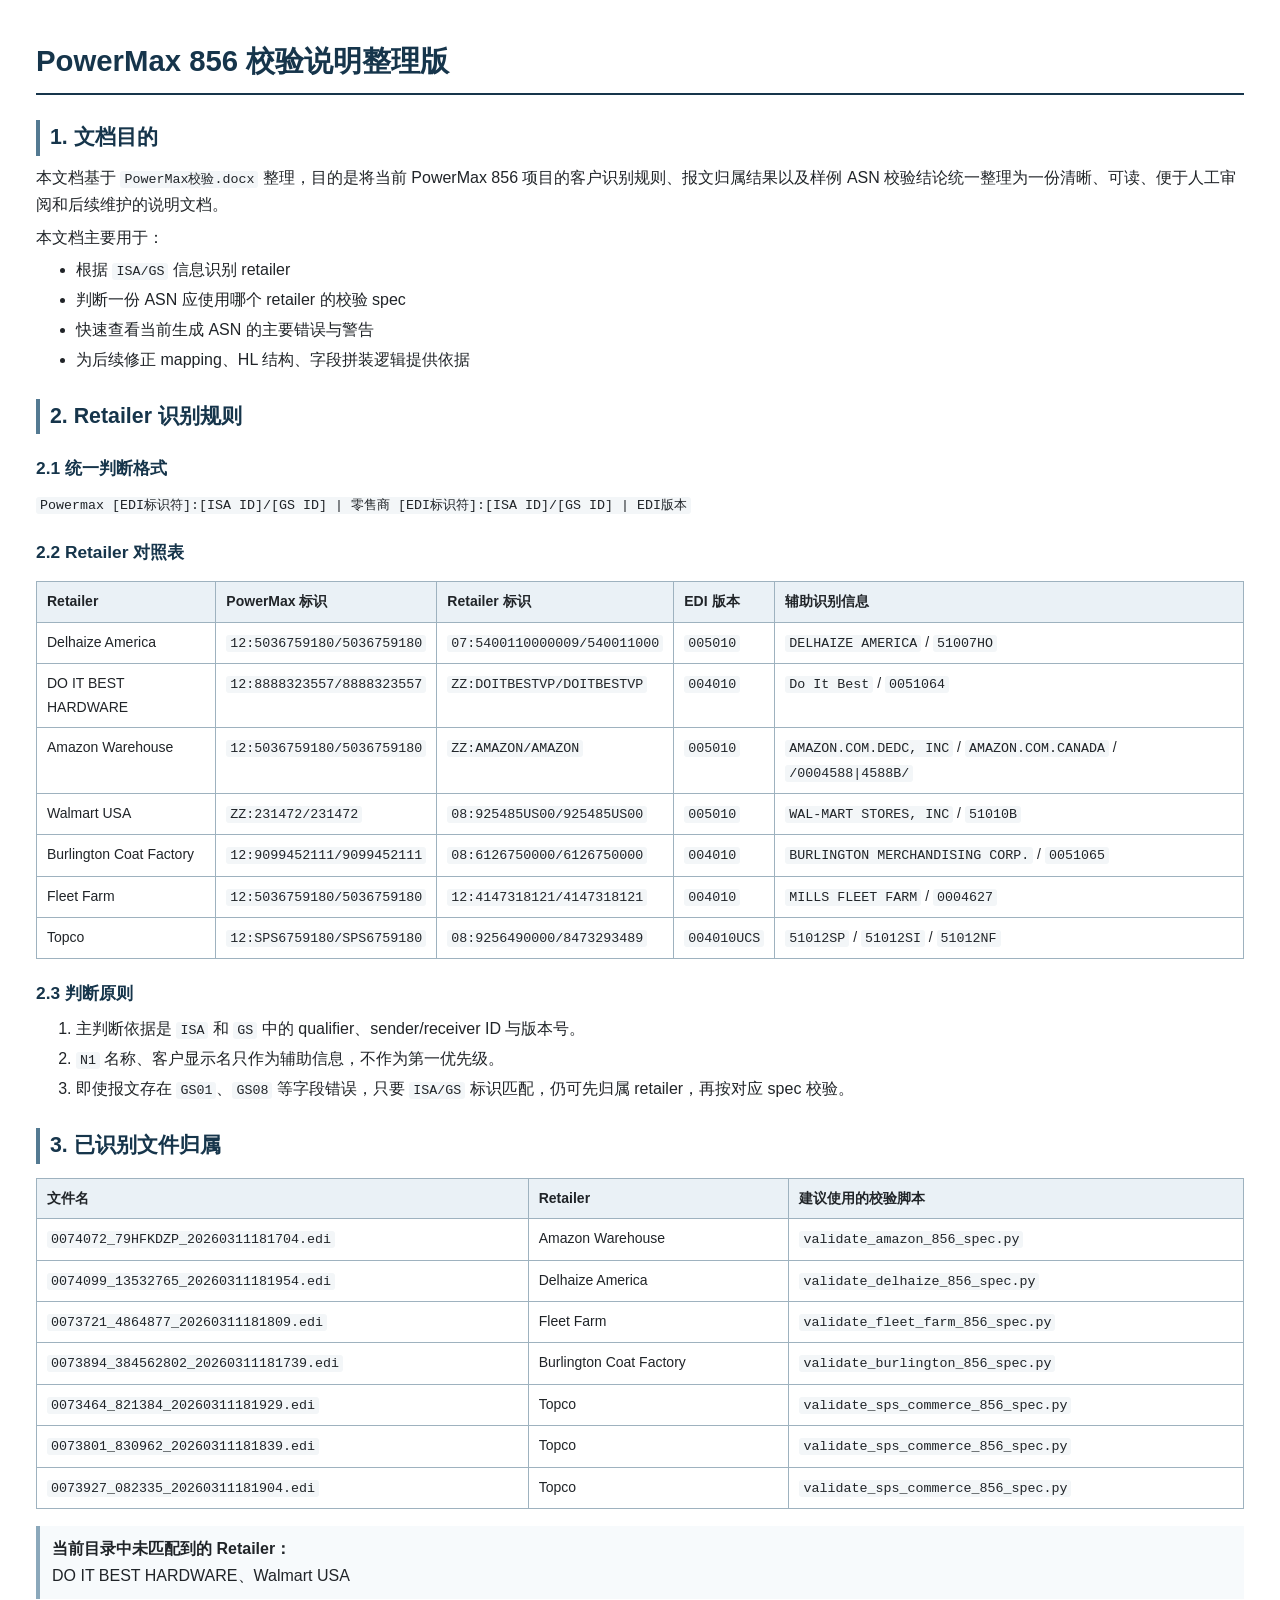
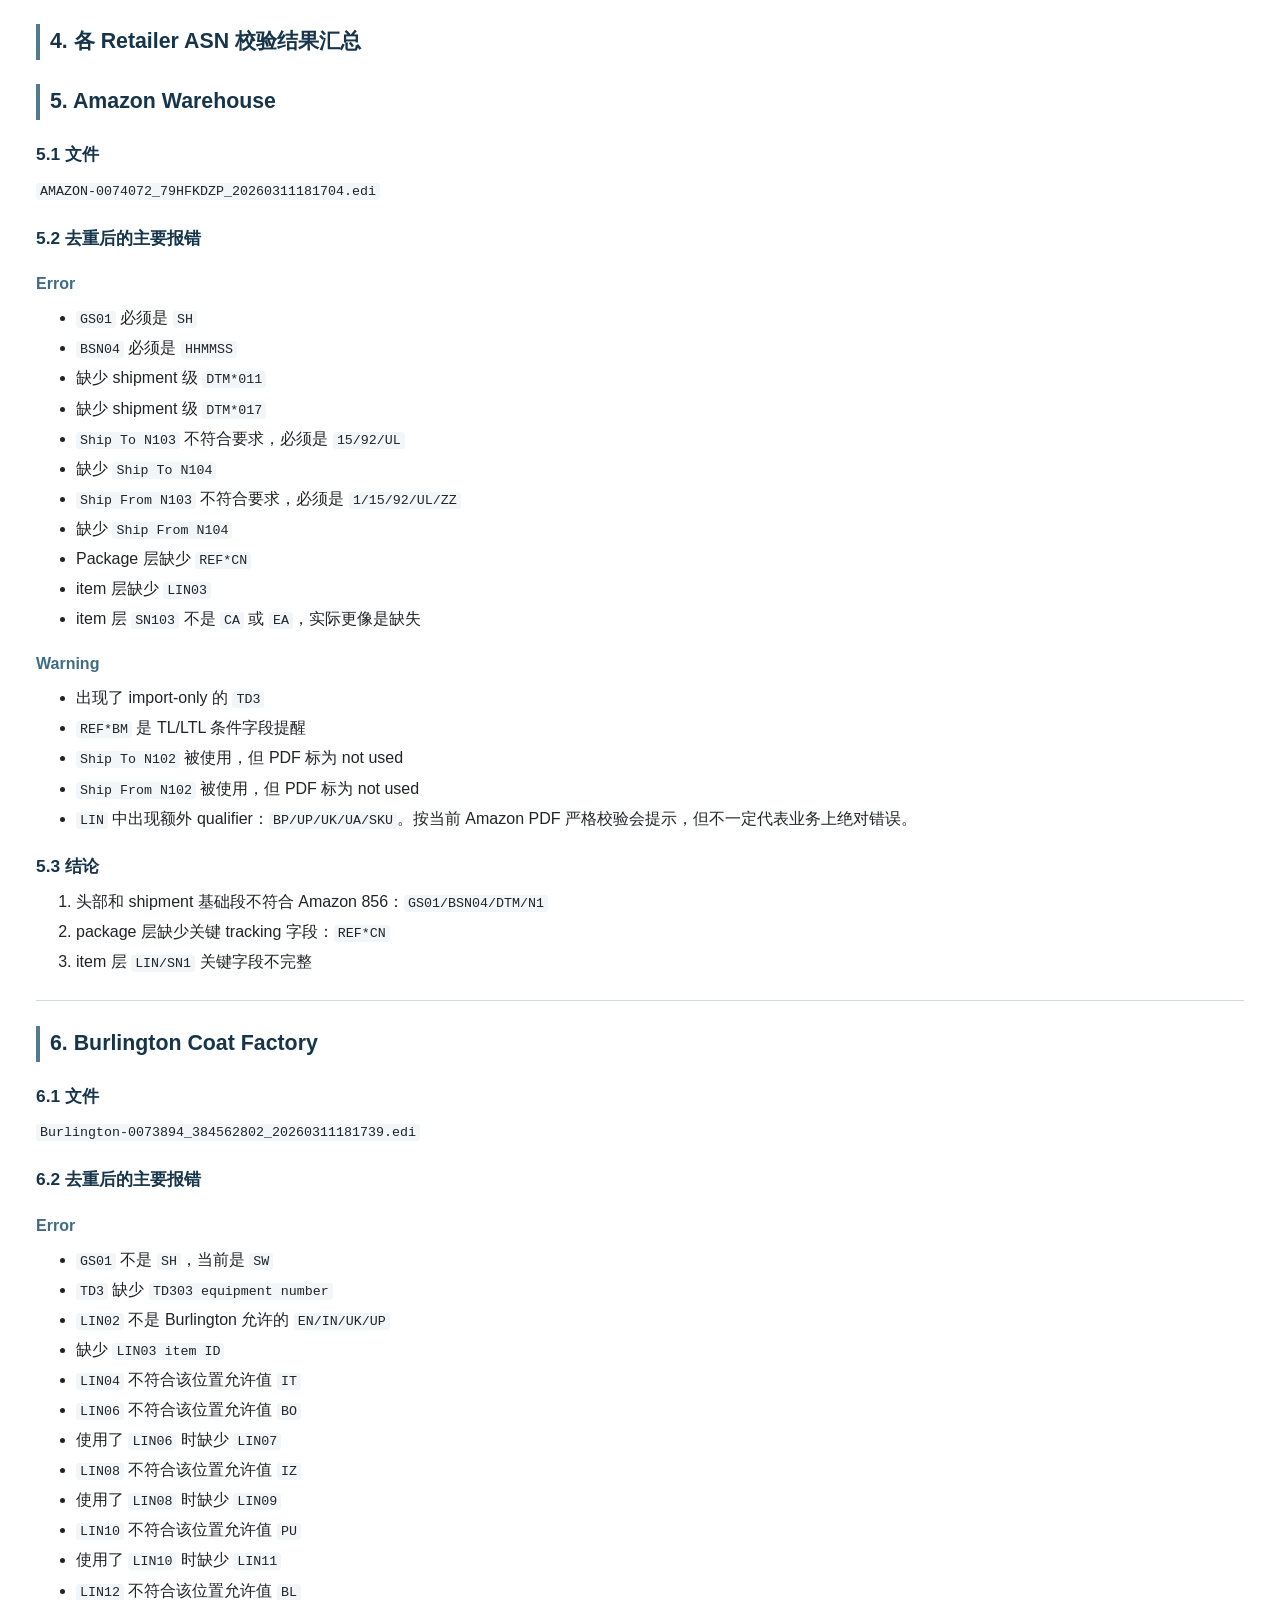
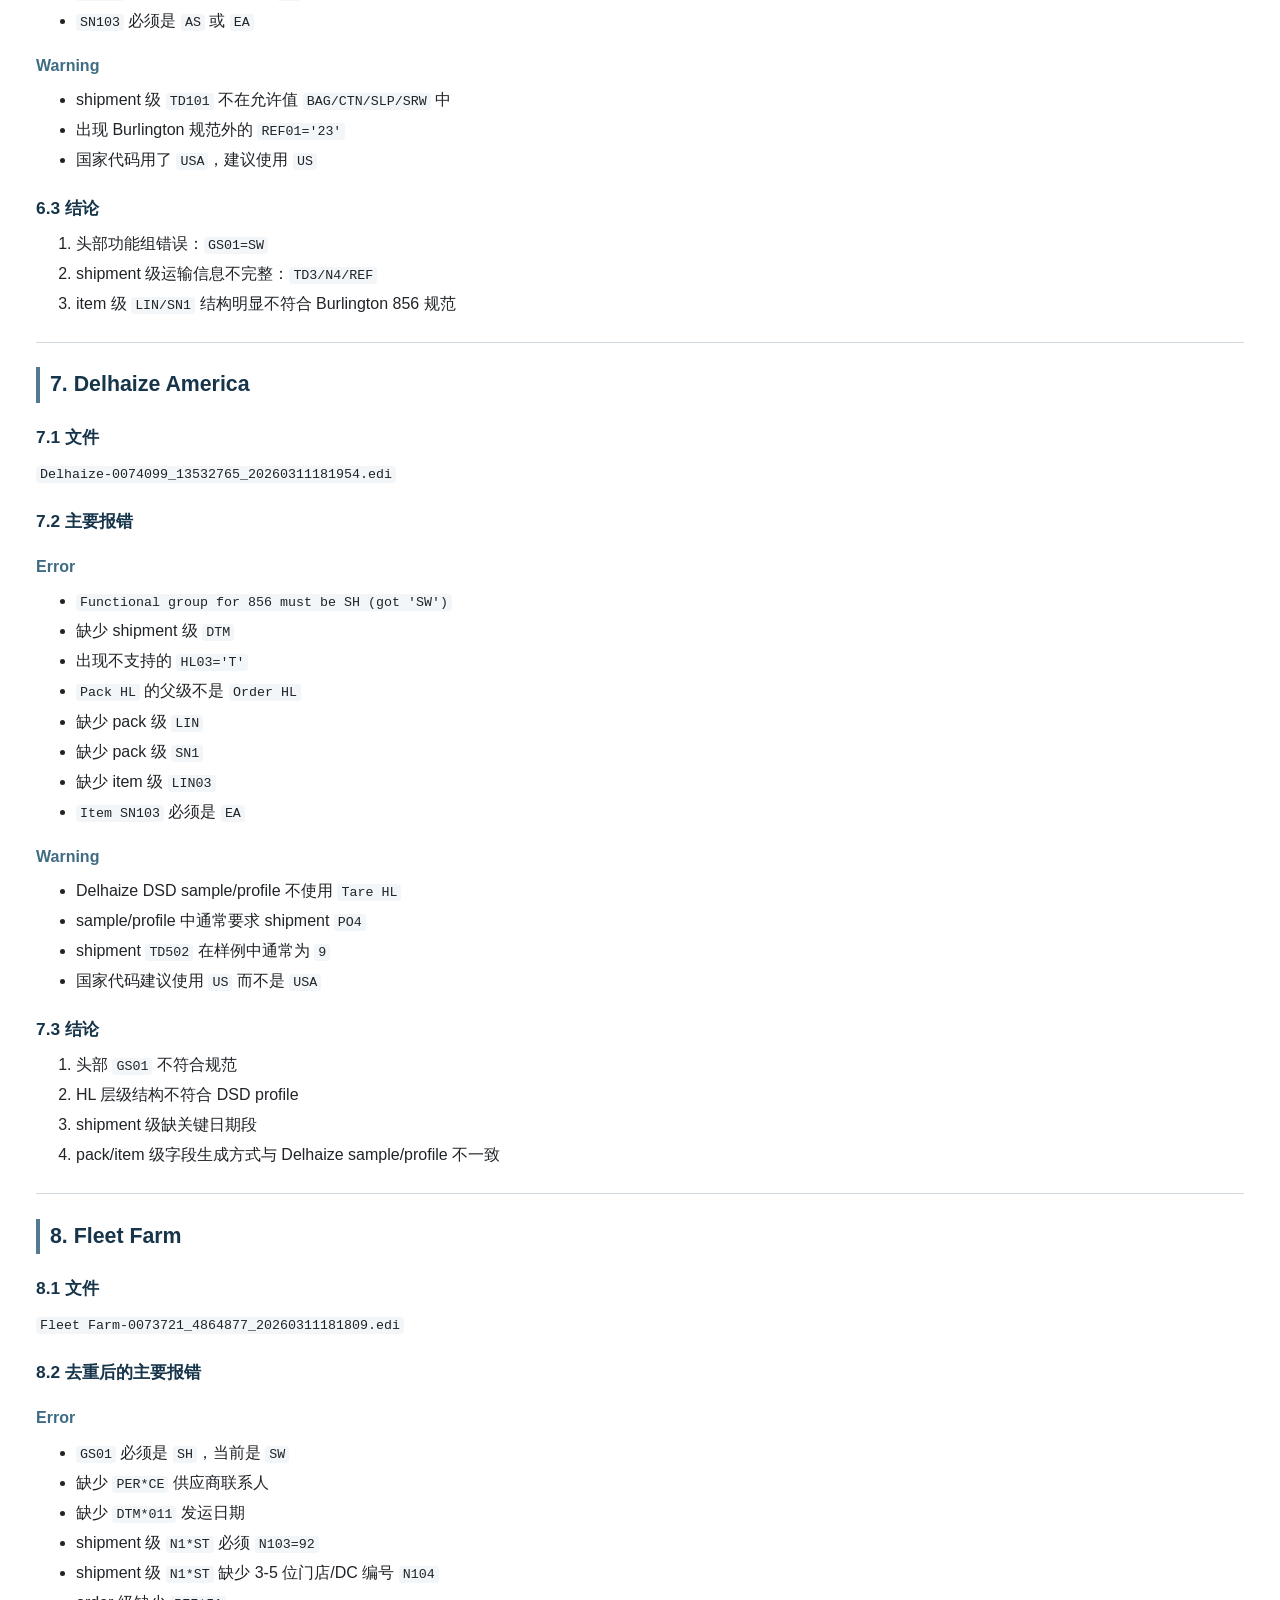
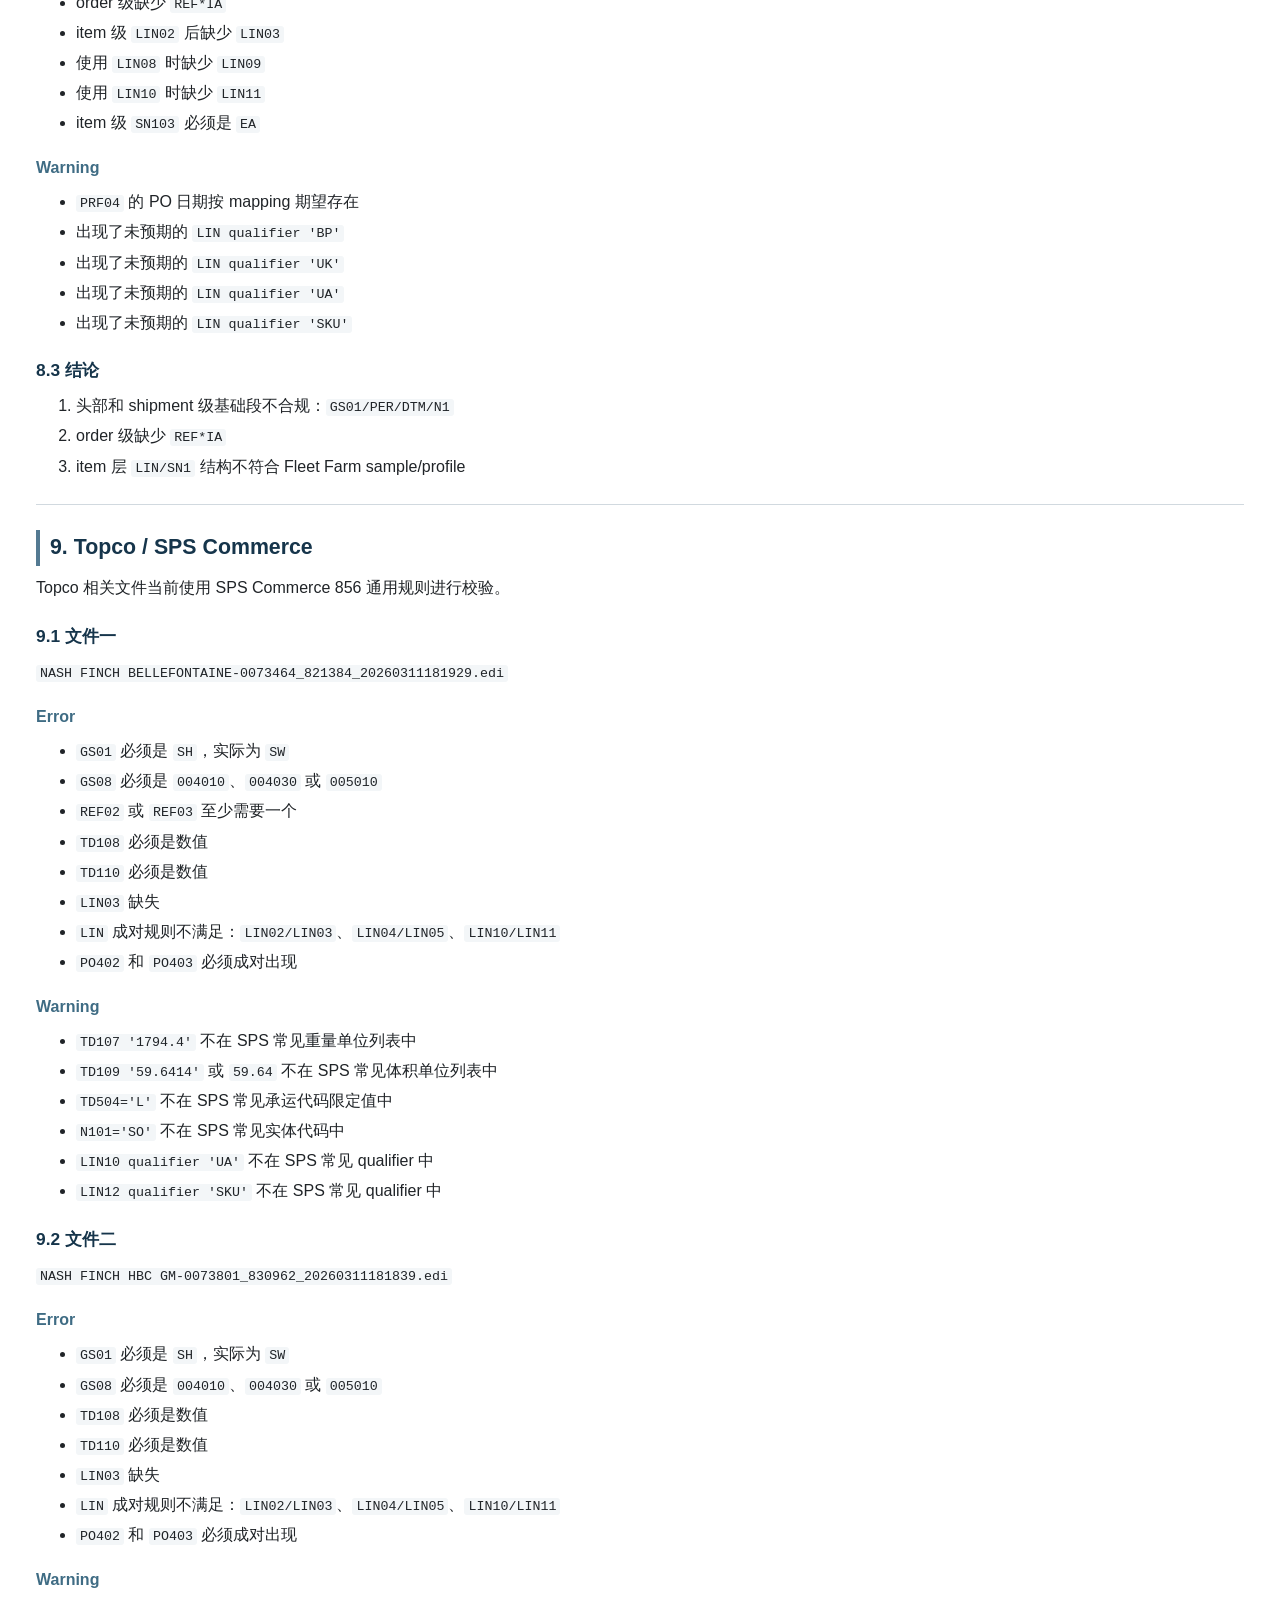
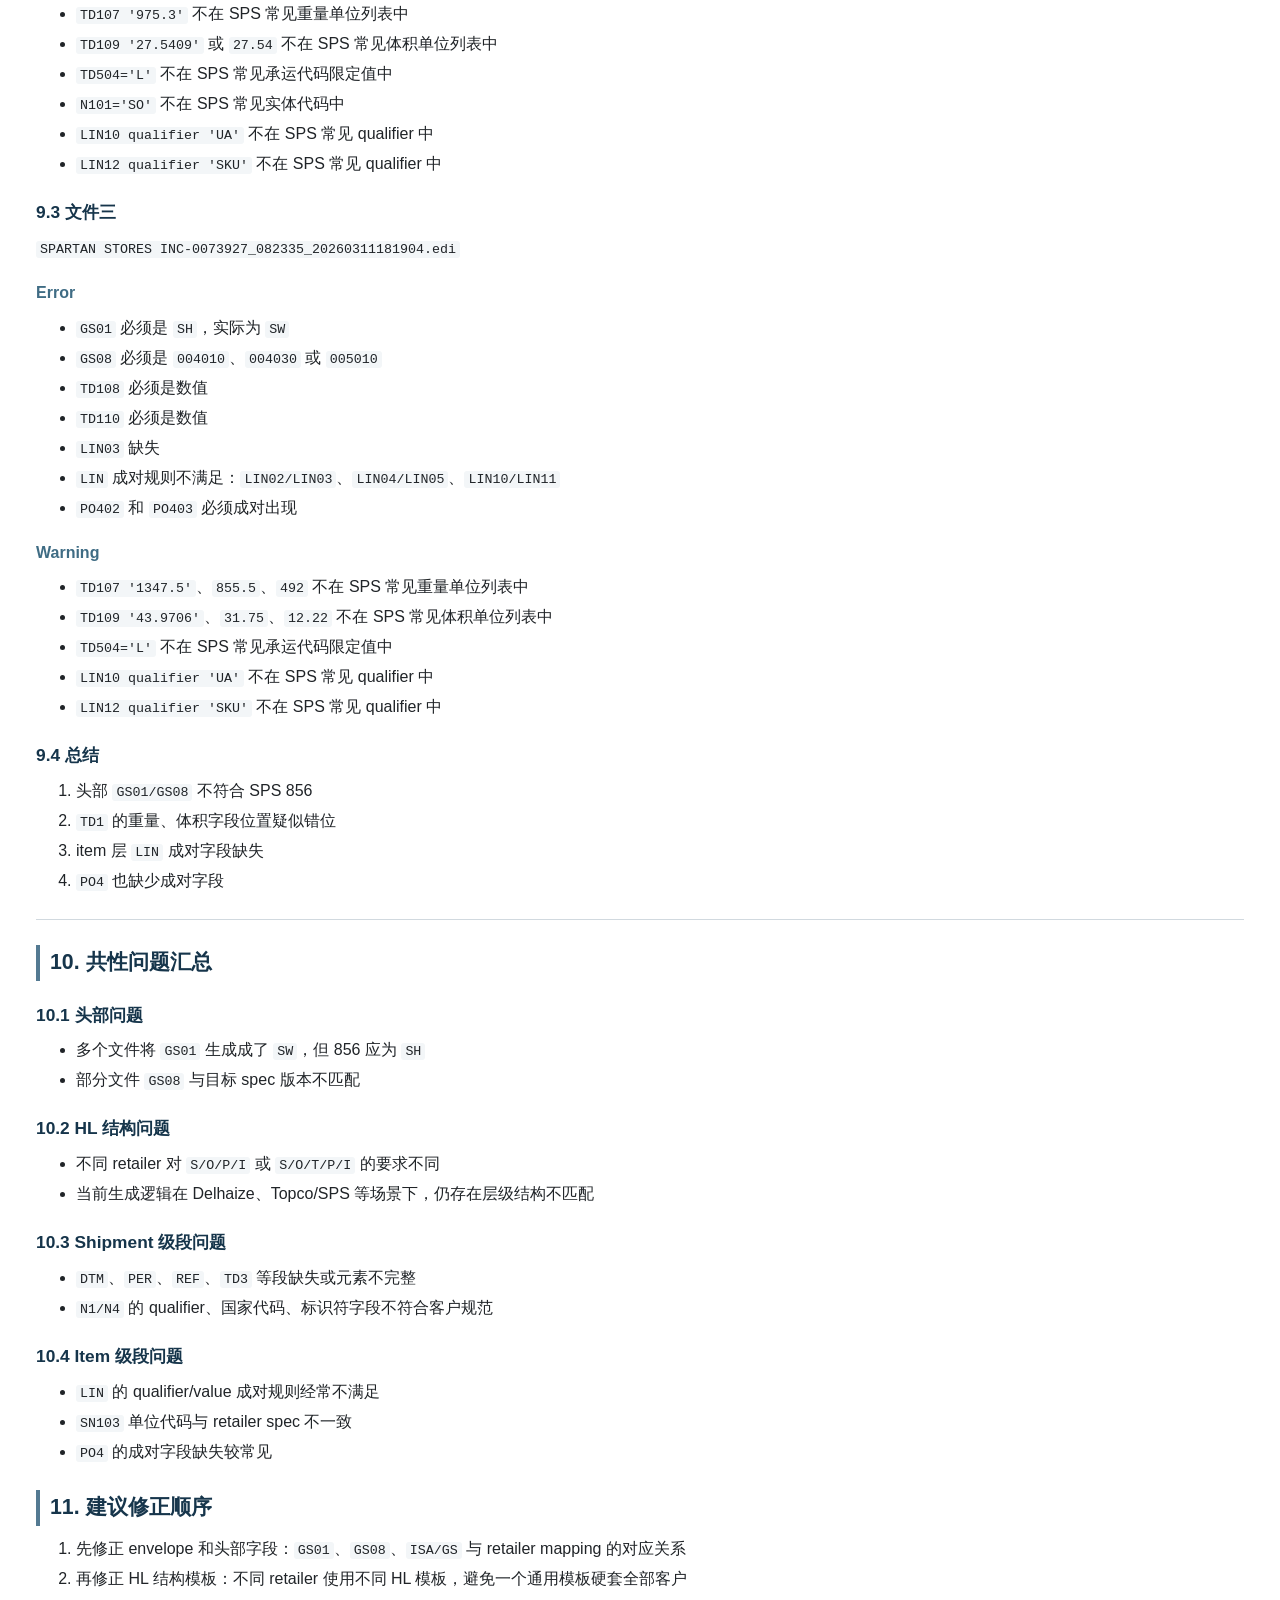
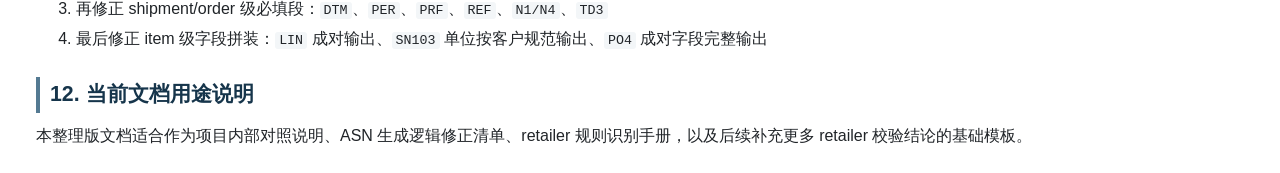
<file: powermax/PowerMax校验整理版.html>
<!DOCTYPE html>
<html lang="zh-CN">
<head>
  <meta charset="UTF-8">
  <title>PowerMax 856 校验说明整理版</title>
  <style>
    body {
      font-family: "PingFang SC", "Microsoft YaHei", sans-serif;
      line-height: 1.68;
      margin: 36px;
      color: #202428;
      font-size: 12pt;
    }
    h1, h2, h3, h4 {
      color: #16354b;
      margin-top: 1.15em;
      margin-bottom: 0.45em;
    }
    h1 {
      font-size: 22pt;
      border-bottom: 2px solid #16354b;
      padding-bottom: 8px;
    }
    h2 {
      font-size: 16pt;
      border-left: 4px solid #547a92;
      padding-left: 10px;
    }
    h3 {
      font-size: 13pt;
    }
    h4 {
      font-size: 12pt;
      color: #3f6c84;
    }
    p {
      margin: 0.35em 0;
    }
    ul, ol {
      margin-top: 0.25em;
      margin-bottom: 0.8em;
    }
    li {
      margin: 0.2em 0;
    }
    table {
      width: 100%;
      border-collapse: collapse;
      margin: 1em 0 1.2em;
      font-size: 10.5pt;
    }
    th, td {
      border: 1px solid #9eb2bf;
      padding: 8px 10px;
      vertical-align: top;
    }
    th {
      background: #eaf1f6;
      text-align: left;
    }
    code {
      font-family: Menlo, Consolas, monospace;
      background: #f3f6f8;
      padding: 1px 4px;
      border-radius: 3px;
      font-size: 10pt;
    }
    .note {
      background: #f7fafc;
      border-left: 4px solid #8ba8bb;
      padding: 10px 12px;
      margin: 0.9em 0;
    }
    .divider {
      border-top: 1px solid #d1d9df;
      margin: 1.5em 0;
    }
  </style>
</head>
<body>
  <h1>PowerMax 856 校验说明整理版</h1>

  <h2>1. 文档目的</h2>
  <p>本文档基于 <code>PowerMax校验.docx</code> 整理，目的是将当前 PowerMax 856 项目的客户识别规则、报文归属结果以及样例 ASN 校验结论统一整理为一份清晰、可读、便于人工审阅和后续维护的说明文档。</p>
  <p>本文档主要用于：</p>
  <ul>
    <li>根据 <code>ISA/GS</code> 信息识别 retailer</li>
    <li>判断一份 ASN 应使用哪个 retailer 的校验 spec</li>
    <li>快速查看当前生成 ASN 的主要错误与警告</li>
    <li>为后续修正 mapping、HL 结构、字段拼装逻辑提供依据</li>
  </ul>

  <h2>2. Retailer 识别规则</h2>
  <h3>2.1 统一判断格式</h3>
  <p><code>Powermax [EDI标识符]:[ISA ID]/[GS ID] | 零售商 [EDI标识符]:[ISA ID]/[GS ID] | EDI版本</code></p>

  <h3>2.2 Retailer 对照表</h3>
  <table>
    <tr>
      <th>Retailer</th>
      <th>PowerMax 标识</th>
      <th>Retailer 标识</th>
      <th>EDI 版本</th>
      <th>辅助识别信息</th>
    </tr>
    <tr>
      <td>Delhaize America</td>
      <td><code>12:5036759180/5036759180</code></td>
      <td><code>07:5400110000009/540011000</code></td>
      <td><code>005010</code></td>
      <td><code>DELHAIZE AMERICA</code> / <code>51007HO</code></td>
    </tr>
    <tr>
      <td>DO IT BEST HARDWARE</td>
      <td><code>12:8888323557/8888323557</code></td>
      <td><code>ZZ:DOITBESTVP/DOITBESTVP</code></td>
      <td><code>004010</code></td>
      <td><code>Do It Best</code> / <code>0051064</code></td>
    </tr>
    <tr>
      <td>Amazon Warehouse</td>
      <td><code>12:5036759180/5036759180</code></td>
      <td><code>ZZ:AMAZON/AMAZON</code></td>
      <td><code>005010</code></td>
      <td><code>AMAZON.COM.DEDC, INC</code> / <code>AMAZON.COM.CANADA</code> / <code>/0004588|4588B/</code></td>
    </tr>
    <tr>
      <td>Walmart USA</td>
      <td><code>ZZ:231472/231472</code></td>
      <td><code>08:925485US00/925485US00</code></td>
      <td><code>005010</code></td>
      <td><code>WAL-MART STORES, INC</code> / <code>51010B</code></td>
    </tr>
    <tr>
      <td>Burlington Coat Factory</td>
      <td><code>12:9099452111/9099452111</code></td>
      <td><code>08:6126750000/6126750000</code></td>
      <td><code>004010</code></td>
      <td><code>BURLINGTON MERCHANDISING CORP.</code> / <code>0051065</code></td>
    </tr>
    <tr>
      <td>Fleet Farm</td>
      <td><code>12:5036759180/5036759180</code></td>
      <td><code>12:4147318121/4147318121</code></td>
      <td><code>004010</code></td>
      <td><code>MILLS FLEET FARM</code> / <code>0004627</code></td>
    </tr>
    <tr>
      <td>Topco</td>
      <td><code>12:SPS6759180/SPS6759180</code></td>
      <td><code>08:9256490000/8473293489</code></td>
      <td><code>004010UCS</code></td>
      <td><code>51012SP</code> / <code>51012SI</code> / <code>51012NF</code></td>
    </tr>
  </table>

  <h3>2.3 判断原则</h3>
  <ol>
    <li>主判断依据是 <code>ISA</code> 和 <code>GS</code> 中的 qualifier、sender/receiver ID 与版本号。</li>
    <li><code>N1</code> 名称、客户显示名只作为辅助信息，不作为第一优先级。</li>
    <li>即使报文存在 <code>GS01</code>、<code>GS08</code> 等字段错误，只要 <code>ISA/GS</code> 标识匹配，仍可先归属 retailer，再按对应 spec 校验。</li>
  </ol>

  <h2>3. 已识别文件归属</h2>
  <table>
    <tr>
      <th>文件名</th>
      <th>Retailer</th>
      <th>建议使用的校验脚本</th>
    </tr>
    <tr>
      <td><code>0074072_79HFKDZP_20260311181704.edi</code></td>
      <td>Amazon Warehouse</td>
      <td><code>validate_amazon_856_spec.py</code></td>
    </tr>
    <tr>
      <td><code>0074099_13532765_20260311181954.edi</code></td>
      <td>Delhaize America</td>
      <td><code>validate_delhaize_856_spec.py</code></td>
    </tr>
    <tr>
      <td><code>0073721_4864877_20260311181809.edi</code></td>
      <td>Fleet Farm</td>
      <td><code>validate_fleet_farm_856_spec.py</code></td>
    </tr>
    <tr>
      <td><code>0073894_384562802_20260311181739.edi</code></td>
      <td>Burlington Coat Factory</td>
      <td><code>validate_burlington_856_spec.py</code></td>
    </tr>
    <tr>
      <td><code>0073464_821384_20260311181929.edi</code></td>
      <td>Topco</td>
      <td><code>validate_sps_commerce_856_spec.py</code></td>
    </tr>
    <tr>
      <td><code>0073801_830962_20260311181839.edi</code></td>
      <td>Topco</td>
      <td><code>validate_sps_commerce_856_spec.py</code></td>
    </tr>
    <tr>
      <td><code>0073927_082335_20260311181904.edi</code></td>
      <td>Topco</td>
      <td><code>validate_sps_commerce_856_spec.py</code></td>
    </tr>
  </table>

  <div class="note">
    <strong>当前目录中未匹配到的 Retailer：</strong><br>
    DO IT BEST HARDWARE、Walmart USA
  </div>

  <h2>4. 各 Retailer ASN 校验结果汇总</h2>

  <h2>5. Amazon Warehouse</h2>
  <h3>5.1 文件</h3>
  <p><code>AMAZON-0074072_79HFKDZP_20260311181704.edi</code></p>

  <h3>5.2 去重后的主要报错</h3>
  <h4>Error</h4>
  <ul>
    <li><code>GS01</code> 必须是 <code>SH</code></li>
    <li><code>BSN04</code> 必须是 <code>HHMMSS</code></li>
    <li>缺少 shipment 级 <code>DTM*011</code></li>
    <li>缺少 shipment 级 <code>DTM*017</code></li>
    <li><code>Ship To N103</code> 不符合要求，必须是 <code>15/92/UL</code></li>
    <li>缺少 <code>Ship To N104</code></li>
    <li><code>Ship From N103</code> 不符合要求，必须是 <code>1/15/92/UL/ZZ</code></li>
    <li>缺少 <code>Ship From N104</code></li>
    <li>Package 层缺少 <code>REF*CN</code></li>
    <li>item 层缺少 <code>LIN03</code></li>
    <li>item 层 <code>SN103</code> 不是 <code>CA</code> 或 <code>EA</code>，实际更像是缺失</li>
  </ul>

  <h4>Warning</h4>
  <ul>
    <li>出现了 import-only 的 <code>TD3</code></li>
    <li><code>REF*BM</code> 是 TL/LTL 条件字段提醒</li>
    <li><code>Ship To N102</code> 被使用，但 PDF 标为 not used</li>
    <li><code>Ship From N102</code> 被使用，但 PDF 标为 not used</li>
    <li><code>LIN</code> 中出现额外 qualifier：<code>BP/UP/UK/UA/SKU</code>。按当前 Amazon PDF 严格校验会提示，但不一定代表业务上绝对错误。</li>
  </ul>

  <h3>5.3 结论</h3>
  <ol>
    <li>头部和 shipment 基础段不符合 Amazon 856：<code>GS01/BSN04/DTM/N1</code></li>
    <li>package 层缺少关键 tracking 字段：<code>REF*CN</code></li>
    <li>item 层 <code>LIN/SN1</code> 关键字段不完整</li>
  </ol>

  <div class="divider"></div>

  <h2>6. Burlington Coat Factory</h2>
  <h3>6.1 文件</h3>
  <p><code>Burlington-0073894_384562802_20260311181739.edi</code></p>

  <h3>6.2 去重后的主要报错</h3>
  <h4>Error</h4>
  <ul>
    <li><code>GS01</code> 不是 <code>SH</code>，当前是 <code>SW</code></li>
    <li><code>TD3</code> 缺少 <code>TD303 equipment number</code></li>
    <li><code>LIN02</code> 不是 Burlington 允许的 <code>EN/IN/UK/UP</code></li>
    <li>缺少 <code>LIN03 item ID</code></li>
    <li><code>LIN04</code> 不符合该位置允许值 <code>IT</code></li>
    <li><code>LIN06</code> 不符合该位置允许值 <code>BO</code></li>
    <li>使用了 <code>LIN06</code> 时缺少 <code>LIN07</code></li>
    <li><code>LIN08</code> 不符合该位置允许值 <code>IZ</code></li>
    <li>使用了 <code>LIN08</code> 时缺少 <code>LIN09</code></li>
    <li><code>LIN10</code> 不符合该位置允许值 <code>PU</code></li>
    <li>使用了 <code>LIN10</code> 时缺少 <code>LIN11</code></li>
    <li><code>LIN12</code> 不符合该位置允许值 <code>BL</code></li>
    <li><code>SN103</code> 必须是 <code>AS</code> 或 <code>EA</code></li>
  </ul>

  <h4>Warning</h4>
  <ul>
    <li>shipment 级 <code>TD101</code> 不在允许值 <code>BAG/CTN/SLP/SRW</code> 中</li>
    <li>出现 Burlington 规范外的 <code>REF01='23'</code></li>
    <li>国家代码用了 <code>USA</code>，建议使用 <code>US</code></li>
  </ul>

  <h3>6.3 结论</h3>
  <ol>
    <li>头部功能组错误：<code>GS01=SW</code></li>
    <li>shipment 级运输信息不完整：<code>TD3/N4/REF</code></li>
    <li>item 级 <code>LIN/SN1</code> 结构明显不符合 Burlington 856 规范</li>
  </ol>

  <div class="divider"></div>

  <h2>7. Delhaize America</h2>
  <h3>7.1 文件</h3>
  <p><code>Delhaize-0074099_13532765_20260311181954.edi</code></p>

  <h3>7.2 主要报错</h3>
  <h4>Error</h4>
  <ul>
    <li><code>Functional group for 856 must be SH (got 'SW')</code></li>
    <li>缺少 shipment 级 <code>DTM</code></li>
    <li>出现不支持的 <code>HL03='T'</code></li>
    <li><code>Pack HL</code> 的父级不是 <code>Order HL</code></li>
    <li>缺少 pack 级 <code>LIN</code></li>
    <li>缺少 pack 级 <code>SN1</code></li>
    <li>缺少 item 级 <code>LIN03</code></li>
    <li><code>Item SN103</code> 必须是 <code>EA</code></li>
  </ul>

  <h4>Warning</h4>
  <ul>
    <li>Delhaize DSD sample/profile 不使用 <code>Tare HL</code></li>
    <li>sample/profile 中通常要求 shipment <code>PO4</code></li>
    <li>shipment <code>TD502</code> 在样例中通常为 <code>9</code></li>
    <li>国家代码建议使用 <code>US</code> 而不是 <code>USA</code></li>
  </ul>

  <h3>7.3 结论</h3>
  <ol>
    <li>头部 <code>GS01</code> 不符合规范</li>
    <li>HL 层级结构不符合 DSD profile</li>
    <li>shipment 级缺关键日期段</li>
    <li>pack/item 级字段生成方式与 Delhaize sample/profile 不一致</li>
  </ol>

  <div class="divider"></div>

  <h2>8. Fleet Farm</h2>
  <h3>8.1 文件</h3>
  <p><code>Fleet Farm-0073721_4864877_20260311181809.edi</code></p>

  <h3>8.2 去重后的主要报错</h3>
  <h4>Error</h4>
  <ul>
    <li><code>GS01</code> 必须是 <code>SH</code>，当前是 <code>SW</code></li>
    <li>缺少 <code>PER*CE</code> 供应商联系人</li>
    <li>缺少 <code>DTM*011</code> 发运日期</li>
    <li>shipment 级 <code>N1*ST</code> 必须 <code>N103=92</code></li>
    <li>shipment 级 <code>N1*ST</code> 缺少 3-5 位门店/DC 编号 <code>N104</code></li>
    <li>order 级缺少 <code>REF*IA</code></li>
    <li>item 级 <code>LIN02</code> 后缺少 <code>LIN03</code></li>
    <li>使用 <code>LIN08</code> 时缺少 <code>LIN09</code></li>
    <li>使用 <code>LIN10</code> 时缺少 <code>LIN11</code></li>
    <li>item 级 <code>SN103</code> 必须是 <code>EA</code></li>
  </ul>

  <h4>Warning</h4>
  <ul>
    <li><code>PRF04</code> 的 PO 日期按 mapping 期望存在</li>
    <li>出现了未预期的 <code>LIN qualifier 'BP'</code></li>
    <li>出现了未预期的 <code>LIN qualifier 'UK'</code></li>
    <li>出现了未预期的 <code>LIN qualifier 'UA'</code></li>
    <li>出现了未预期的 <code>LIN qualifier 'SKU'</code></li>
  </ul>

  <h3>8.3 结论</h3>
  <ol>
    <li>头部和 shipment 级基础段不合规：<code>GS01/PER/DTM/N1</code></li>
    <li>order 级缺少 <code>REF*IA</code></li>
    <li>item 层 <code>LIN/SN1</code> 结构不符合 Fleet Farm sample/profile</li>
  </ol>

  <div class="divider"></div>

  <h2>9. Topco / SPS Commerce</h2>
  <p>Topco 相关文件当前使用 SPS Commerce 856 通用规则进行校验。</p>

  <h3>9.1 文件一</h3>
  <p><code>NASH FINCH BELLEFONTAINE-0073464_821384_20260311181929.edi</code></p>
  <h4>Error</h4>
  <ul>
    <li><code>GS01</code> 必须是 <code>SH</code>，实际为 <code>SW</code></li>
    <li><code>GS08</code> 必须是 <code>004010</code>、<code>004030</code> 或 <code>005010</code></li>
    <li><code>REF02</code> 或 <code>REF03</code> 至少需要一个</li>
    <li><code>TD108</code> 必须是数值</li>
    <li><code>TD110</code> 必须是数值</li>
    <li><code>LIN03</code> 缺失</li>
    <li><code>LIN</code> 成对规则不满足：<code>LIN02/LIN03</code>、<code>LIN04/LIN05</code>、<code>LIN10/LIN11</code></li>
    <li><code>PO402</code> 和 <code>PO403</code> 必须成对出现</li>
  </ul>
  <h4>Warning</h4>
  <ul>
    <li><code>TD107 '1794.4'</code> 不在 SPS 常见重量单位列表中</li>
    <li><code>TD109 '59.6414'</code> 或 <code>59.64</code> 不在 SPS 常见体积单位列表中</li>
    <li><code>TD504='L'</code> 不在 SPS 常见承运代码限定值中</li>
    <li><code>N101='SO'</code> 不在 SPS 常见实体代码中</li>
    <li><code>LIN10 qualifier 'UA'</code> 不在 SPS 常见 qualifier 中</li>
    <li><code>LIN12 qualifier 'SKU'</code> 不在 SPS 常见 qualifier 中</li>
  </ul>

  <h3>9.2 文件二</h3>
  <p><code>NASH FINCH HBC GM-0073801_830962_20260311181839.edi</code></p>
  <h4>Error</h4>
  <ul>
    <li><code>GS01</code> 必须是 <code>SH</code>，实际为 <code>SW</code></li>
    <li><code>GS08</code> 必须是 <code>004010</code>、<code>004030</code> 或 <code>005010</code></li>
    <li><code>TD108</code> 必须是数值</li>
    <li><code>TD110</code> 必须是数值</li>
    <li><code>LIN03</code> 缺失</li>
    <li><code>LIN</code> 成对规则不满足：<code>LIN02/LIN03</code>、<code>LIN04/LIN05</code>、<code>LIN10/LIN11</code></li>
    <li><code>PO402</code> 和 <code>PO403</code> 必须成对出现</li>
  </ul>
  <h4>Warning</h4>
  <ul>
    <li><code>TD107 '975.3'</code> 不在 SPS 常见重量单位列表中</li>
    <li><code>TD109 '27.5409'</code> 或 <code>27.54</code> 不在 SPS 常见体积单位列表中</li>
    <li><code>TD504='L'</code> 不在 SPS 常见承运代码限定值中</li>
    <li><code>N101='SO'</code> 不在 SPS 常见实体代码中</li>
    <li><code>LIN10 qualifier 'UA'</code> 不在 SPS 常见 qualifier 中</li>
    <li><code>LIN12 qualifier 'SKU'</code> 不在 SPS 常见 qualifier 中</li>
  </ul>

  <h3>9.3 文件三</h3>
  <p><code>SPARTAN STORES INC-0073927_082335_20260311181904.edi</code></p>
  <h4>Error</h4>
  <ul>
    <li><code>GS01</code> 必须是 <code>SH</code>，实际为 <code>SW</code></li>
    <li><code>GS08</code> 必须是 <code>004010</code>、<code>004030</code> 或 <code>005010</code></li>
    <li><code>TD108</code> 必须是数值</li>
    <li><code>TD110</code> 必须是数值</li>
    <li><code>LIN03</code> 缺失</li>
    <li><code>LIN</code> 成对规则不满足：<code>LIN02/LIN03</code>、<code>LIN04/LIN05</code>、<code>LIN10/LIN11</code></li>
    <li><code>PO402</code> 和 <code>PO403</code> 必须成对出现</li>
  </ul>
  <h4>Warning</h4>
  <ul>
    <li><code>TD107 '1347.5'</code>、<code>855.5</code>、<code>492</code> 不在 SPS 常见重量单位列表中</li>
    <li><code>TD109 '43.9706'</code>、<code>31.75</code>、<code>12.22</code> 不在 SPS 常见体积单位列表中</li>
    <li><code>TD504='L'</code> 不在 SPS 常见承运代码限定值中</li>
    <li><code>LIN10 qualifier 'UA'</code> 不在 SPS 常见 qualifier 中</li>
    <li><code>LIN12 qualifier 'SKU'</code> 不在 SPS 常见 qualifier 中</li>
  </ul>

  <h3>9.4 总结</h3>
  <ol>
    <li>头部 <code>GS01/GS08</code> 不符合 SPS 856</li>
    <li><code>TD1</code> 的重量、体积字段位置疑似错位</li>
    <li>item 层 <code>LIN</code> 成对字段缺失</li>
    <li><code>PO4</code> 也缺少成对字段</li>
  </ol>

  <div class="divider"></div>

  <h2>10. 共性问题汇总</h2>
  <h3>10.1 头部问题</h3>
  <ul>
    <li>多个文件将 <code>GS01</code> 生成成了 <code>SW</code>，但 856 应为 <code>SH</code></li>
    <li>部分文件 <code>GS08</code> 与目标 spec 版本不匹配</li>
  </ul>

  <h3>10.2 HL 结构问题</h3>
  <ul>
    <li>不同 retailer 对 <code>S/O/P/I</code> 或 <code>S/O/T/P/I</code> 的要求不同</li>
    <li>当前生成逻辑在 Delhaize、Topco/SPS 等场景下，仍存在层级结构不匹配</li>
  </ul>

  <h3>10.3 Shipment 级段问题</h3>
  <ul>
    <li><code>DTM</code>、<code>PER</code>、<code>REF</code>、<code>TD3</code> 等段缺失或元素不完整</li>
    <li><code>N1/N4</code> 的 qualifier、国家代码、标识符字段不符合客户规范</li>
  </ul>

  <h3>10.4 Item 级段问题</h3>
  <ul>
    <li><code>LIN</code> 的 qualifier/value 成对规则经常不满足</li>
    <li><code>SN103</code> 单位代码与 retailer spec 不一致</li>
    <li><code>PO4</code> 的成对字段缺失较常见</li>
  </ul>

  <h2>11. 建议修正顺序</h2>
  <ol>
    <li>先修正 envelope 和头部字段：<code>GS01</code>、<code>GS08</code>、<code>ISA/GS</code> 与 retailer mapping 的对应关系</li>
    <li>再修正 HL 结构模板：不同 retailer 使用不同 HL 模板，避免一个通用模板硬套全部客户</li>
    <li>再修正 shipment/order 级必填段：<code>DTM</code>、<code>PER</code>、<code>PRF</code>、<code>REF</code>、<code>N1/N4</code>、<code>TD3</code></li>
    <li>最后修正 item 级字段拼装：<code>LIN</code> 成对输出、<code>SN103</code> 单位按客户规范输出、<code>PO4</code> 成对字段完整输出</li>
  </ol>

  <h2>12. 当前文档用途说明</h2>
  <p>本整理版文档适合作为项目内部对照说明、ASN 生成逻辑修正清单、retailer 规则识别手册，以及后续补充更多 retailer 校验结论的基础模板。</p>
</body>
</html>
</file>
